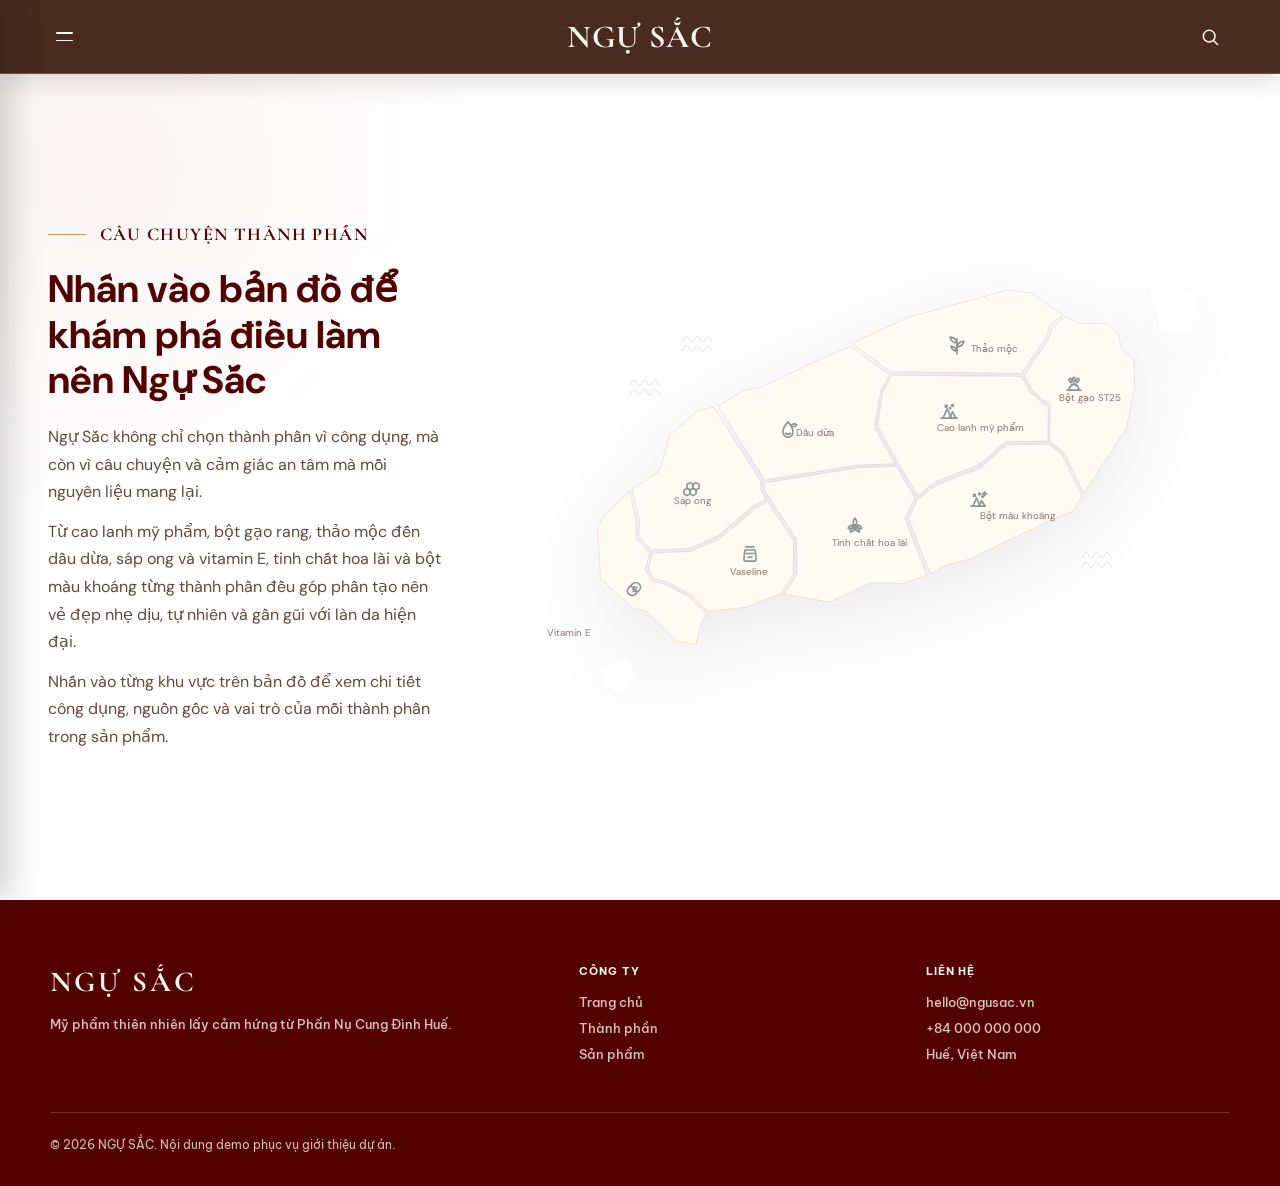
<file: nl/ml.html>
<!-- nl -->

<!DOCTYPE html>
<html lang="vi">

<head>
	<meta charset="UTF-8" />
	<meta name="viewport" content="width=device-width, initial-scale=1.0" />

	<title>NGỰ SẮC - Thành phần</title>

	<link rel="preconnect" href="https://fonts.googleapis.com" />
	<link rel="preconnect" href="https://fonts.gstatic.com" crossorigin />

	<link
		href="https://fonts.googleapis.com/css2?family=Be+Vietnam+Pro:wght@500;600;700&family=Cormorant+Garamond:wght@600;700;800&family=DM+Sans:wght@400;500;600;700&display=swap"
		rel="stylesheet" />

	<link rel="stylesheet" href="styles.css" />
</head>

<body>
	<nav class="site-nav">
  <button class="nav-hamburger" id="hamburgerBtn" aria-label="Menu" aria-expanded="false">
    <span></span>
    <span></span>
    <span></span>
  </button>

  <a href="../index.html#home" class="site-nav-logo">NGỰ<span> SẮC</span></a>

  <div class="site-nav-links">
    <a href="../index.html#home">Trang chủ</a>
    <a href="../index.html#ingredients">Thành phần</a>
    <a href="../index.html#products" class="site-nav-cta">Xem các sản phẩm</a>
  </div>

  <button class="nav-search-btn" aria-label="Tìm kiếm">
    <svg viewBox="0 0 24 24" fill="none">
      <circle cx="11" cy="11" r="7"></circle>
      <path d="M16.5 16.5L21 21"></path>
    </svg>
  </button>
</nav>

<div class="drawer-overlay" id="drawerOverlay"></div>

<div class="nav-drawer" id="navDrawer">
  <a href="../index.html#home">Trang chủ</a>
  <a href="../index.html#ingredients">Thành phần</a>
  <a href="../index.html#products">Xem các sản phẩm</a>
</div>

	<main>
		<section class="hero" id="top">
			<div class="hero-copy">
				<div class="story-title-row">
					<span class="story-line"></span>
					<h2>CÂU CHUYỆN THÀNH PHẦN</h2>
				</div>

				<h3 class="story-subtitle">Nhấn vào bản đồ để khám phá điều làm nên Ngự Sắc</h3>

				<div class="story-desc">
					<p>
						Ngự Sắc không chỉ chọn thành phần vì công dụng, mà còn vì câu chuyện và
						cảm giác an tâm mà mỗi nguyên liệu mang lại.
					</p>

					<p>
						Từ cao lanh mỹ phẩm, bột gạo rang, thảo mộc đến dầu dừa, sáp ong và vitamin E, tinh chất hoa lài
						và bột màu khoáng
						từng thành phần đều góp phần tạo nên vẻ đẹp nhẹ dịu, tự nhiên và gần gũi với làn da hiện đại.
					</p>

					<p>
						Nhấn vào từng khu vực trên bản đồ để xem chi tiết công dụng,
						nguồn gốc và vai trò của mỗi thành phần trong sản phẩm.
					</p>

				</div>
			</div>

			<div class="map-card" aria-label="Bản đồ thành phần">
				<div class="jejumap">
					<svg xmlns="http://www.w3.org/2000/svg" width="1068.072" viewBox="0 0 1068.072 674.243">


						<g transform="translate(-426.902 -1573.483)">

							<!-- 배경 : S -->
							<g class="background">
								<g transform="translate(-50 41)">
									<g>
										<path
											d="M-1542.605,3551.942c-4.328,0-4.328-9.354-8.657-9.354s-4.328,9.354-8.658,9.354-4.331-9.354-8.662-9.354-4.33,9.354-8.659,9.354-4.332-9.354-8.665-9.354-4.333,9.354-8.664,9.354"
											transform="translate(1594.571 -3542.588)"></path>
									</g>
									<g>
										<path
											d="M-1542.605,3551.942c-4.328,0-4.328-9.354-8.657-9.354s-4.328,9.354-8.658,9.354-4.331-9.354-8.662-9.354-4.33,9.354-8.659,9.354-4.332-9.354-8.665-9.354-4.333,9.354-8.664,9.354"
											transform="translate(1594.571 -3542.588)"></path>
									</g>
								</g>
								<g transform="translate(45 -16)">
									<g transform="translate(1258.107 2033.359)">
										<path
											d="M-1542.605,3551.942c-4.328,0-4.328-9.354-8.657-9.354s-4.328,9.354-8.658,9.354-4.331-9.354-8.662-9.354-4.33,9.354-8.659,9.354-4.332-9.354-8.665-9.354-4.333,9.354-8.664,9.354"
											transform="translate(1594.571 -3542.588)"></path>
									</g>
									<g transform="translate(1258.107 2048.918)">
										<path
											d="M-1542.605,3551.942c-4.328,0-4.328-9.354-8.657-9.354s-4.328,9.354-8.658,9.354-4.331-9.354-8.662-9.354-4.33,9.354-8.659,9.354-4.332-9.354-8.665-9.354-4.333,9.354-8.664,9.354"
											transform="translate(1594.571 -3542.588)"></path>
									</g>
								</g>
								<g transform="translate(-697 -299)">
									<g transform="translate(1258.107 2033.359)">
										<path
											d="M-1542.605,3551.942c-4.328,0-4.328-9.354-8.657-9.354s-4.328,9.354-8.658,9.354-4.331-9.354-8.662-9.354-4.33,9.354-8.659,9.354-4.332-9.354-8.665-9.354-4.333,9.354-8.664,9.354"
											transform="translate(1594.571 -3542.588)"></path>
									</g>
									<g transform="translate(1258.107 2048.918)">
										<path
											d="M-1542.605,3551.942c-4.328,0-4.328-9.354-8.657-9.354s-4.328,9.354-8.658,9.354-4.331-9.354-8.662-9.354-4.33,9.354-8.659,9.354-4.332-9.354-8.665-9.354-4.333,9.354-8.664,9.354"
											transform="translate(1594.571 -3542.588)"></path>
									</g>
								</g>
								<g transform="translate(-611 -371)">
									<g transform="translate(1258.107 2033.359)">
										<path
											d="M-1542.605,3551.942c-4.328,0-4.328-9.354-8.657-9.354s-4.328,9.354-8.658,9.354-4.331-9.354-8.662-9.354-4.33,9.354-8.659,9.354-4.332-9.354-8.665-9.354-4.333,9.354-8.664,9.354"
											transform="translate(1594.571 -3542.588)"></path>
									</g>
									<g transform="translate(1258.107 2048.918)">
										<path
											d="M-1542.605,3551.942c-4.328,0-4.328-9.354-8.657-9.354s-4.328,9.354-8.658,9.354-4.331-9.354-8.662-9.354-4.33,9.354-8.659,9.354-4.332-9.354-8.665-9.354-4.333,9.354-8.664,9.354"
											transform="translate(1594.571 -3542.588)"></path>
									</g>
								</g>
								<path
									d="M17.977,75.932,13.522,52.714,0,16.655,23.653,0,76.71,21.12,73.953,61.165,66.4,78.335l-16.14,5.159Z"
									transform="translate(1418.37 1573.483) rotate(3)"></path>
								<path d="M0,18.322,4.581,45.151l28.138,9.161L56.93,23.557,41.879,0Z"
									transform="translate(517.682 2190.51) rotate(3)"></path>
							</g>
							<!-- 배경 : E -->

							<!-- 귤 : S -->
							<a href="#" class="area area01">
								<g>
									<path class="bg"
										d="M49.029,206.287l22.932,15.661,35.46,65.233L171.9,176.373l10.068-67.492L178.284,64.6,156.051,45.445l-5.407-23.818L130.881,6.339,87.254,8.949,62.831-.675,41.448,17.783,36.011,38.829,0,99.187l15.1,24.051,31.881,24.051"
										transform="translate(1215.557 1628.059) rotate(3)"></path>
									<text class="txt" transform="translate(1318 1769)">
										<tspan x="-50" y="0">Quýt Hallabong</tspan>
									</text>
									<g transform="translate(270.797 1612.937)">
										<g>
											<circle class="ico" cx="0.796" cy="0.796" r="0.796"
												transform="translate(1055.629 122.916)"></circle>
										</g>
										<g>
											<circle class="ico" cx="0.796" cy="0.796" r="0.796"
												transform="translate(1055.629 119.73)"></circle>
										</g>
										<g>
											<circle class="ico" cx="0.796" cy="0.796" r="0.796"
												transform="translate(1053.963 125.464)"></circle>
										</g>
										<g>
											<circle class="ico" cx="0.796" cy="0.796" r="0.796"
												transform="translate(1052.211 122.916)"></circle>
										</g>
										<g>
											<path class="ico"
												d="M1034.376,125.918h4.344a.25.25,0,0,0,.177-.427l-3.1-3.1a.245.245,0,0,0-.189-.073.25.25,0,0,0-.181.091,5.814,5.814,0,0,0-1.3,3.242.25.25,0,0,0,.249.27Z">
											</path>
											<path class="ico"
												d="M1038.951,126.6a.25.25,0,0,0-.231-.154h-4.335a.248.248,0,0,0-.185.082.251.251,0,0,0-.064.194,5.815,5.815,0,0,0,1.359,3.17.252.252,0,0,0,.181.088h.01a.251.251,0,0,0,.177-.073l3.034-3.034A.252.252,0,0,0,1038.951,126.6Z">
											</path>
											<path class="ico"
												d="M1040.38,125.171a.251.251,0,0,0,.273-.054l3.109-3.109a.246.246,0,0,0,.073-.187.249.249,0,0,0-.088-.18,5.811,5.811,0,0,0-3.249-1.364.259.259,0,0,0-.191.064.251.251,0,0,0-.081.185v4.414A.247.247,0,0,0,1040.38,125.171Z">
											</path>
											<path class="ico"
												d="M1039.425,120.277a5.816,5.816,0,0,0-3.249,1.364.25.25,0,0,0-.015.367l3.11,3.109a.248.248,0,0,0,.177.073.244.244,0,0,0,.095-.019.248.248,0,0,0,.155-.231v-4.414a.249.249,0,0,0-.273-.249Z">
											</path>
											<path class="ico"
												d="M1040.972,125.764a.251.251,0,0,0,.231.154h4.344a.252.252,0,0,0,.184-.08.249.249,0,0,0,.065-.19,5.814,5.814,0,0,0-1.3-3.242.25.25,0,0,0-.37-.018l-3.1,3.1A.251.251,0,0,0,1040.972,125.764Z">
											</path>
											<path class="ico"
												d="M1045.538,126.447H1041.2a.25.25,0,0,0-.176.427l3.034,3.034a.249.249,0,0,0,.177.073h.009a.25.25,0,0,0,.181-.088,5.807,5.807,0,0,0,1.359-3.17.249.249,0,0,0-.249-.276Z">
											</path>
											<path class="ico"
												d="M1039.543,127.193a.251.251,0,0,0-.272.055l-3.029,3.028a.254.254,0,0,0-.074.189.249.249,0,0,0,.092.181,5.809,5.809,0,0,0,3.165,1.292h.023a.248.248,0,0,0,.169-.065.252.252,0,0,0,.081-.185v-4.265A.25.25,0,0,0,1039.543,127.193Z">
											</path>
											<path class="ico"
												d="M1040.653,127.248a.25.25,0,0,0-.427.176v4.265a.249.249,0,0,0,.25.25h.022a5.818,5.818,0,0,0,3.165-1.291.25.25,0,0,0,.019-.371Z">
											</path>
										</g>
										<path class="ico"
											d="M1052.3,111.357a9.1,9.1,0,0,0,6.869-8.288h0q-.16-.006-.321-.006a9.1,9.1,0,0,0-8.954,7.469l-4.425-4.425a.5.5,0,0,0-.707.707l4.371,4.371a11.434,11.434,0,0,0-9.591,7.128,7.813,7.813,0,1,0,5.027,14.144,11.379,11.379,0,1,0,7.732-21.1Zm-19.1,14.751a6.818,6.818,0,1,1,13.637,0,6.735,6.735,0,0,1-.042.741c-.009.084-.026.166-.038.25-.023.157-.047.313-.081.467-.022.1-.051.2-.077.3-.035.131-.072.262-.114.391-.036.105-.075.209-.115.313s-.1.237-.149.353-.095.2-.146.3c-.061.118-.127.233-.195.347-.053.089-.1.178-.161.265-.094.143-.2.281-.3.417-.039.05-.074.1-.113.151a6.956,6.956,0,0,1-1.067,1.047,6.809,6.809,0,0,1-11.038-5.346Zm16.9,6.818a10.35,10.35,0,0,1-4.715-1.142c.018-.017.034-.037.052-.054.122-.118.237-.241.351-.366.067-.073.136-.145.2-.22.088-.1.17-.215.253-.324s.157-.2.228-.305c.059-.085.11-.175.165-.263.084-.133.169-.264.245-.4.035-.065.064-.132.1-.2.084-.163.168-.327.24-.5.02-.049.035-.1.055-.148.076-.19.15-.379.211-.575.014-.046.023-.1.037-.142.058-.2.114-.4.156-.607.018-.089.027-.18.042-.269.028-.169.06-.337.077-.508a7.84,7.84,0,0,0,.041-.8h0c0-.263-.014-.523-.039-.78-.009-.084-.026-.164-.037-.247-.022-.172-.044-.344-.078-.512-.02-.1-.048-.194-.071-.291-.036-.148-.07-.3-.114-.442-.031-.1-.07-.2-.1-.3-.048-.135-.093-.27-.147-.4-.043-.1-.092-.2-.138-.3-.058-.125-.115-.249-.179-.37-.052-.1-.11-.195-.167-.291-.068-.116-.135-.231-.209-.343-.062-.1-.129-.186-.2-.279s-.153-.212-.235-.315-.148-.176-.223-.262-.172-.194-.262-.288-.164-.163-.248-.243-.187-.175-.285-.259-.179-.149-.271-.222-.2-.155-.308-.23-.192-.133-.291-.2-.218-.137-.33-.2-.2-.115-.308-.168-.233-.116-.352-.17-.213-.1-.322-.14-.247-.094-.373-.137c-.11-.038-.221-.075-.333-.108-.13-.038-.261-.07-.394-.1-.113-.027-.226-.054-.341-.076-.137-.026-.276-.045-.415-.063-.115-.016-.229-.033-.345-.043-.036,0-.07-.011-.106-.013a10.389,10.389,0,1,1,9.487,14.614Z">
										</path>
									</g>
								</g>
							</a>
							<!-- 귤 : E -->

							<!-- 카야 : S -->
							<a href="#" class="area area02">
								<g>
									<path class="bg"
										d="M0,101.012,66.391,143.7l81.423-3.184,132.692-5.1,36.859-60.109,5.1-21.548,21.4-17.5L289.2,2.532,251.019,0,88.981,53.5Z"
										transform="translate(932.393 1573.705) rotate(3)"></path>
									<text class="txt" transform="translate(1136 1689)">
										<tspan x="-12.45" y="0">Bija</tspan>
									</text>
									<g transform="translate(349.4 1781.727)">
										<path class="ico"
											d="M777.05-123.034c-1.592-1.479-4.308-1.154-6.055.725s-1.871,4.612-.279,6.091a3.563,3.563,0,0,0,2.461.928,4.988,4.988,0,0,0,3.593-1.652h0C778.516-118.822,778.641-121.555,777.05-123.034Zm-1.012,5.41c-1.371,1.477-3.453,1.777-4.641.674s-1.04-3.2.331-4.678a4,4,0,0,1,2.858-1.339,2.578,2.578,0,0,1,1.783.665C777.557-121.2,777.408-119.1,776.038-117.624Z">
										</path>
										<path class="ico"
											d="M777.614-122.3l-.053,1a3.354,3.354,0,0,1,2.235,1.1c1.136,1.223,1.264,2.959.285,3.87a2.738,2.738,0,0,1-3.688-.433l-.694.719a4.284,4.284,0,0,0,2.933,1.247,3.083,3.083,0,0,0,2.129-.8c1.384-1.287,1.279-3.657-.233-5.284A4.357,4.357,0,0,0,777.614-122.3Z">
										</path>
										<path class="ico"
											d="M788.748-132.31a19.467,19.467,0,0,0,6.888,1.132,19.465,19.465,0,0,0,6.887-1.132l1.185-.465-1.185-.466a19.465,19.465,0,0,0-6.887-1.132,19.754,19.754,0,0,0-6.643,1.052l1.431-1.43A19.583,19.583,0,0,0,796-138.777a19.489,19.489,0,0,0,4.07-5.671l.508-1.167-1.167.509a19.465,19.465,0,0,0-5.671,4.069,19.591,19.591,0,0,0-4.025,5.579l-1.4,1.4a19.766,19.766,0,0,0,1.038-6.593,19.482,19.482,0,0,0-1.133-6.888l-.465-1.186-.466,1.186a19.47,19.47,0,0,0-1.133,6.888,19.464,19.464,0,0,0,1.133,6.887l.207.526-3.612,3.612a19.765,19.765,0,0,0,1.046-6.619,19.475,19.475,0,0,0-1.133-6.887l-.466-1.186-.465,1.186a19.463,19.463,0,0,0-1.133,6.887,19.473,19.473,0,0,0,1.133,6.888l.211.537-3.422,3.422a19.692,19.692,0,0,0,1.059-6.658,19.463,19.463,0,0,0-1.133-6.887l-.466-1.185-.465,1.185a19.464,19.464,0,0,0-1.132,6.887,19.464,19.464,0,0,0,1.132,6.887l.219.557-.955.955.707.707.887-.887.523.206a19.465,19.465,0,0,0,6.887,1.132,19.463,19.463,0,0,0,6.888-1.132l1.184-.466-1.184-.465a19.463,19.463,0,0,0-6.888-1.132,19.776,19.776,0,0,0-6.587,1.035l3.464-3.464.527.207a19.487,19.487,0,0,0,6.887,1.132,19.489,19.489,0,0,0,6.888-1.132l1.185-.466-1.185-.466a19.477,19.477,0,0,0-6.888-1.133,19.748,19.748,0,0,0-6.595,1.039l3.581-3.582Z">
										</path>
									</g>
								</g>
							</a>
							<!-- 카야 : E -->

							<!-- 화산 : S -->
							<a href="#" class="area area03">
								<g>
									<path class="bg"
										d="M232.515,0l15.058,25.445L278.7,48.717l2.175,55.175-68.866,4.38-43.367,40.69L100.653,179.48,72.215,204.108l-32.636-47.8L0,93.283,6.425,34.925,20.048,8.84Z"
										transform="translate(974.072 1716.453) rotate(3)"></path>
									<text class="txt" transform="translate(1102 1818)">
										<tspan x="-35" y="0">Tro núi lửa</tspan>
									</text>
									<g transform="translate(525.795 1651.145)">
										<path class="ico"
											d="M576.225,116.058l-1.8-2.818a.5.5,0,0,0-.407-.231l-5.452-.153a.558.558,0,0,0-.408.193l-3.919,5.04a.5.5,0,0,0-.038.56l2.092,3.566a.5.5,0,0,0,.4.246l6.652.392h.029a.5.5,0,0,0,.464-.314l2.427-6.027A.5.5,0,0,0,576.225,116.058Zm-5.836,4.641c-.384-.3-.386-.041-.621-.429a.591.591,0,0,1,.54-.9c.486,0,.6.157.761.609S570.721,120.958,570.389,120.7Zm1.234-2.609c-.161.385-.744.49-.793.158-.057-.385-.2-.213-.122-.585a.516.516,0,0,1,.811-.346C571.8,117.55,571.781,117.71,571.623,118.09Zm1.351,1.347c-.316.163-.375.1-.5-.07-.194-.268-.144-.322.112-.522a.474.474,0,0,1,.522-.05c.1.055.117.139.1.261C573.181,119.259,573.285,119.277,572.974,119.437Zm.186-1.4c-.239.2-.56-.06-.9-.623a.859.859,0,0,1,.784-1.306c.707,0,.874.228,1.1.884S573.627,117.645,573.16,118.038Z">
										</path>
										<path class="ico"
											d="M589.545,120.841l-3.092-5a.5.5,0,0,0-.6-.206l-4.873,1.781a.5.5,0,0,0-.327.508l.382,5.1a.5.5,0,0,0,.241.391l2.249,1.362a.5.5,0,0,0,.518,0l5.333-3.245a.5.5,0,0,0,.165-.69Zm-6.446.706c-.358.184-.424.112-.563-.08-.219-.3-.162-.365.127-.592a.538.538,0,0,1,.593-.056c.112.062.132.157.112.295C583.335,121.345,583.452,121.365,583.1,121.547Zm.021-1.652a.7.7,0,0,1-.935-.815c.1-.567.308-.669.867-.76s.417.439.385.936C583.421,119.508,583.62,119.7,583.12,119.895Zm1.215-1.568c.132-.338.212-.323.548-.206.218.076.225.157.237.346.008.124.061.3-.062.353-.206.093-.161.089-.494-.1S584.251,118.54,584.335,118.327Zm.789,2.278c-.193.088-.151.084-.463-.1s-.293-.165-.215-.365c.124-.317.2-.3.514-.194.2.071.211.148.222.325C585.189,120.391,585.239,120.553,585.124,120.605Z">
										</path>
										<path class="ico"
											d="M590.592,143.792l-11.656-18.124a.5.5,0,0,0-.421-.229h-4.152a.5.5,0,0,0-.421.229l-11.657,18.124a.5.5,0,0,0,.421.771h27.465a.5.5,0,0,0,.421-.771Zm-15.957-17.353h3.607l4.4,6.841-2.166-1.429a.5.5,0,0,0-.653.09L577.26,134.9l-1.789-2.335a.5.5,0,0,0-.343-.193.5.5,0,0,0-.376.115l-4.218,3.555c-.212-.712-.52-1.743-.658-2.2Z">
										</path>
									</g>
								</g>
							</a>
							<!-- 화산 : E -->

							<!-- 소이빈 : S -->
							<a href="#" class="area area04">
								<g>
									<path class="bg"
										d="M0,108.9l83.079,117.16,151.409-32.5,61.179-5.272c-19-28.126-37.51-58.986-37.51-58.986l7.415-61.371,13.405-24.145L212.2,0l-46.12,21.8L69.463,74.691,42.311,80.51Z"
										transform="translate(713.23 1668.403) rotate(3)"></path>
									<text class="txt" transform="translate(866 1826)">
										<tspan x="-30" y="0">Đậu nành</tspan>
									</text>
									<g transform="translate(435.541 1456.187)">
										<path class="ico"
											d="M439.158,317.715a7.733,7.733,0,0,0-6.54-1.112,5.866,5.866,0,0,0-3.938,3.449,15.388,15.388,0,0,0-.533,1.785,7.652,7.652,0,0,1-4,5.877,15.785,15.785,0,0,0-1.467,1.152,5.866,5.866,0,0,0-1.763,4.928,7.34,7.34,0,0,0,7.6,6.784c3.381,0,7.581-1.784,10.952-6.737C444.477,326.479,442.3,319.978,439.158,317.715Zm-.672,15.457c-4.563,6.7-10.636,7.131-13.489,5.3a6.517,6.517,0,0,1-2.895-4.788,4.7,4.7,0,0,1,1.4-3.952,14.719,14.719,0,0,1,1.349-1.055c.4-.29.814-.6,1.221-.927a1.511,1.511,0,0,0,.152.15c.7.448,2.122.306,3.149-1.2s.636-2.887-.037-3.37a1.416,1.416,0,0,0-.309-.168c.1-.346.188-.69.273-1.022a15.083,15.083,0,0,1,.484-1.639,4.705,4.705,0,0,1,3.167-2.749,6.292,6.292,0,0,1,1.761-.246,6.471,6.471,0,0,1,3.753,1.179C441.219,320.663,443.045,326.47,438.487,333.171Z"
											transform="translate(0.837)"></path>
										<path class="ico"
											d="M444.325,330.519a8.5,8.5,0,0,0-5.06-5.242,6.428,6.428,0,0,0-5.715.483A17.376,17.376,0,0,0,431.912,327a8.533,8.533,0,0,1-7.46,2.627,17.754,17.754,0,0,0-2.053.063,6.427,6.427,0,0,0-4.755,3.2,8.493,8.493,0,0,0-.66,7.256c1.137,2.975,4.945,6.038,10.657,6.038a19.358,19.358,0,0,0,6.421-1.175C443.312,341.751,445.632,334.574,444.325,330.519Zm-14.038,2.818c-2.2.776-3.782-.158-4.161-1.151a2.005,2.005,0,0,1,.059-1.53,8.86,8.86,0,0,0,2.832-.336,9.7,9.7,0,0,0,2.652-1.7,2.008,2.008,0,0,1,1.139,1.215C433.134,330.844,432.49,332.561,430.287,333.337Z"
											transform="translate(0 1.609)"></path>
									</g>
								</g>
							</a>
							<!-- 소이빈 : E -->

							<!-- 한란 : S -->
							<a href="#" class="area area05">
								<g>
									<path class="bg"
										d="M57.812,48.806l33.28-32.251L101.729,6.6S122.872,1.029,126.992,0l83.162,117.285,1.541,15.41,8.266,13.024h0L201.744,157.4l-58.155,54.039-44.777,22.13L38.083,239.23l-23.03-20.88-.129-26.468L0,142.336l43.659-32.794Z"
										transform="translate(573.761 1772.354) rotate(3)"></path>
									<text class="txt" transform="translate(674.902 1938)">
										<tspan x="-39" y="0">Hoa lan tím</tspan>
									</text>
									<path class="ico"
										d="M916.77,23.952a11.848,11.848,0,0,0,3.525-8.691.5.5,0,0,0-.34-.43,12.614,12.614,0,0,0-9.284.84,11.917,11.917,0,0,0-3.272-7.7.5.5,0,0,0-.53-.087,10.907,10.907,0,0,0-6.054,8.033,11.186,11.186,0,0,0-9.758-1.068.5.5,0,0,0-.307.418,11.877,11.877,0,0,0,3.763,8.935,11.879,11.879,0,0,0-5.362,7.144.5.5,0,0,0,.234.531,12.919,12.919,0,0,0,6.033,1.389,15.169,15.169,0,0,0,5.433-1.045,11.339,11.339,0,0,0,2.367,9.765.5.5,0,0,0,.359.153.535.535,0,0,0,.147-.022A11.511,11.511,0,0,0,911.323,32a14.787,14.787,0,0,0,5.58,1.151,11.227,11.227,0,0,0,5.481-1.3.506.506,0,0,0,.229-.544A11.741,11.741,0,0,0,916.77,23.952Zm1.2-8.519a12.32,12.32,0,0,0-5.708,4.487l.813.584a11.007,11.007,0,0,1,6.223-4.426A11.259,11.259,0,0,1,915.82,23.5a10.365,10.365,0,0,0-1.111-.344,14.847,14.847,0,0,0-5.284-.416c.005-.011.008-.022.013-.034.168-.427.315-.845.446-1.255.064-.195.123-.388.18-.581.019-.067.034-.131.052-.2a14.512,14.512,0,0,0,.6-3.883A11.1,11.1,0,0,1,917.967,15.433Zm-11.7-6.08a23.472,23.472,0,0,0-1.629,10.033l.994-.1a23.161,23.161,0,0,1,1.7-9.914,11.1,11.1,0,0,1,2.387,7.126c0,.012-.008.022-.008.034a11.468,11.468,0,0,1-.055,1.2c-.028.288-.067.584-.115.886-.023.147-.049.3-.077.446-.059.313-.127.631-.209.958-.062.241-.136.487-.211.734s-.138.48-.223.729c-.149.426-.324.863-.509,1.3a3.686,3.686,0,0,0-2.227-.757,3.829,3.829,0,0,0-.456.046,18.66,18.66,0,0,0-1.082-2.095c-.062-.1-.123-.211-.186-.313-.04-.063-.081-.124-.122-.187a12.174,12.174,0,0,0-2.518-2.9A9.74,9.74,0,0,1,906.265,9.353ZM891.752,16.08a10.946,10.946,0,0,1,6.221,4.428l.812-.584a12.214,12.214,0,0,0-5.925-4.564,9.525,9.525,0,0,1,8.013,1.813c.007.006.01.017.018.023.179.14.351.288.521.441q.165.152.328.314c.037.037.074.072.111.11a12.074,12.074,0,0,1,.907,1.046l.022.029c.129.169.257.347.384.529q.132.193.261.4c.044.067.088.133.13.2a19.92,19.92,0,0,1,1.086,2.06,3.689,3.689,0,0,0-.91.573l-.011,0-.01,0a14.177,14.177,0,0,0-8.273.822A11.318,11.318,0,0,1,891.752,16.08Zm-1.008,15.338a23.069,23.069,0,0,1,9.223-3.873l-.127-.992a23.449,23.449,0,0,0-9.351,3.826,10.21,10.21,0,0,1,5.037-5.614c.013,0,.027,0,.039-.009a10.774,10.774,0,0,1,2.054-.738c.289-.07.58-.138.891-.189.085-.014.17-.026.256-.039a14.739,14.739,0,0,1,3-.107l.095.007c.341.022.709.077,1.068.121a3.679,3.679,0,0,0,1.567,5.285,18.729,18.729,0,0,1-3.2,1.869l-.015.007A13.2,13.2,0,0,1,890.744,31.418Zm14.3,9.012a14.258,14.258,0,0,0,2.125-7.09l-1-.035a13.121,13.121,0,0,1-2.619,7.513,10.716,10.716,0,0,1-1.575-9.079,19.523,19.523,0,0,0,3.5-2.108.479.479,0,0,0,.153-.21,3.612,3.612,0,0,0,.456.046,3.728,3.728,0,0,0,.69-.069,21.072,21.072,0,0,0,3.576,2.17A10.12,10.12,0,0,1,905.044,40.43Zm2.869-11.46a3.677,3.677,0,0,0,1.317-5.189c.09-.009.182-.021.27-.029a17.436,17.436,0,0,1,3.956.166,10.333,10.333,0,0,1,7.786,6.425,23.43,23.43,0,0,0-9.326-3.784l-.125.992A23.063,23.063,0,0,1,921,31.394C919.076,32.139,914.073,33.3,907.913,28.97Z"
										transform="translate(-231.141 1874.157)"></path>
								</g>
							</a>
							<!-- 한란 : E -->

							<!-- 청보리 : S -->
							<a href="#" class="area area06">
								<g>
									<path class="bg"
										d="M176.546,217s5.509-17.217,9.288-22.13L155.693,168.63l-40.247-19.145L92.58,145.83,81.563,126.586l6.046-27.73L63.359,76.972l-.327-28.223L49.13,0,10.587,41.962,0,60.486,9.075,146.3l55.948,45.362,23.441,4.161,44.984,40.449,7.185,6.425,31.378,2.65Z"
										transform="translate(513.143 1913.995) rotate(3)"></path>
									<text class="txt" transform="translate(479.902 2154)">
										<tspan x="-52.65" y="0">Mầm lúa mạch xanh</tspan>
									</text>
									<g transform="translate(-113.473 1511.083)">
										<g>
											<rect class="ico" width="26.558" height="1"
												transform="translate(575.473 620.033) rotate(-45)"></rect>
										</g>
										<g>
											<rect class="ico" width="6.93" height="1"
												transform="translate(599.746 595.76) rotate(-45)"></rect>
										</g>
										<g>
											<rect class="ico" width="6.931" height="1"
												transform="translate(598.751 590.818) rotate(-45)"></rect>
										</g>
										<g>
											<rect class="ico" width="6.93" height="1"
												transform="translate(604.82 596.886) rotate(-45)"></rect>
										</g>
										<g>
											<path class="ico" d="M604.425,602.691"></path>
										</g>
										<g>
											<path class="ico" d="M598.974,597.239"></path>
										</g>
										<g>
											<g>
												<path class="ico"
													d="M594.252,601.254a9.89,9.89,0,0,0,0-13.812h0a9.889,9.889,0,0,0,0,13.812Z">
												</path>
											</g>
											<g>
												<path class="ico"
													d="M594.959,601.961a9.89,9.89,0,0,0,13.813,0h0a9.89,9.89,0,0,0-13.813,0Z">
												</path>
											</g>
											<g>
												<path class="ico"
													d="M588.577,606.929a9.89,9.89,0,0,0,0-13.812h0a9.889,9.889,0,0,0,0,13.812Z">
												</path>
											</g>
											<g>
												<path class="ico" d="M590.961,597.9"></path>
											</g>
											<g>
												<path class="ico"
													d="M589.284,607.636a9.89,9.89,0,0,0,13.813,0h0a9.89,9.89,0,0,0-13.813,0Z">
												</path>
											</g>
											<g>
												<path class="ico"
													d="M582.9,612.6a9.89,9.89,0,0,0,0-13.812h0a9.889,9.889,0,0,0,0,13.812Z">
												</path>
											</g>
											<g>
												<path class="ico"
													d="M583.609,613.311a9.89,9.89,0,0,0,13.813,0h0a9.89,9.89,0,0,0-13.813,0Z">
												</path>
											</g>
										</g>
									</g>
									<path class="line1" d="M-13818-12277.708h65"
										transform="translate(18984.961 1047.753) rotate(-45)"></path>
									<circle class="line2" cx="5" cy="5" r="5"
										transform="translate(574.971 2087.543) rotate(-45)"></circle>
								</g>
							</a>
							<!-- 청보리 : E -->

							<!-- 피톤치드 : S -->
							<a href="#" class="area area07">
								<g>
									<path class="bg"
										d="M238.462,116.522,219.414,149.9l-24.7,10.012L165.8,174.368l-64.523,10.578L71.244,158.528,30.014,139.19,9.456,135.622.751,119.9l5.1-25.948L67.553,88.1l46.82-22.775,57.331-54.1L190.341,0,207.054,23.11l28.513,38.184Z"
										transform="translate(599.348 1924.229) rotate(3)"></path>
									<text class="txt" transform="translate(745.902 2054)">
										<tspan x="-18" y="0">Rừng</tspan>
									</text>
									<path class="ico"
										d="M1061.623,440.492l-3.561-4.554h1.753a.5.5,0,0,0,.393-.808l-3.075-3.933h1.426a.5.5,0,0,0,.393-.807l-4.252-5.438a.5.5,0,0,0-.788,0l-2.088,2.67-2.614-3.342h2.476a.5.5,0,0,0,.393-.807l-6.072-7.763a.515.515,0,0,0-.787,0l-6.072,7.763a.5.5,0,0,0,.393.807h2.475l-2.732,3.495-2.208-2.823a.5.5,0,0,0-.787,0l-4.254,5.438a.5.5,0,0,0,.394.807h1.427l-3.075,3.933a.5.5,0,0,0-.056.526.5.5,0,0,0,.449.282h1.752l-3.561,4.554a.5.5,0,0,0,.393.808h6.592v2.794h1V441.3h5.355v-1h-11.921l3.562-4.555a.5.5,0,0,0-.394-.807H1032.2l3.075-3.933a.5.5,0,0,0-.394-.808h-1.426l3.228-4.126,1.966,2.515-1.293,1.654a.5.5,0,0,0,.393.808h2.941l-5.356,6.848a.5.5,0,0,0,.394.807h9.147v5.391h1V438.7h9.624a.5.5,0,0,0,.394-.807l-5.356-6.848h2.941a.5.5,0,0,0,.393-.808l-1.413-1.807,1.848-2.362,3.228,4.126h-1.426a.5.5,0,0,0-.394.808l3.075,3.933h-1.753a.5.5,0,0,0-.393.807l3.561,4.555h-11.92v1h5.355v2.794h1V441.3h6.591a.5.5,0,0,0,.393-.808Z"
										transform="translate(-299.258 1587.473)"></path>
								</g>
							</a>
							<!-- 피톤치드 : E -->

							<!-- 녹차 : S -->
							<a href="#" class="area area08">
								<g>
									<path class="bg"
										d="M234.138,84.582s8.557-20.228,14.335-36c0,0-17.525-25.665-33.266-48.94L153.313,5.1.5,38.036,1.713,49.007,15.815,69,32.426,91.965l25.93,35.389,4.027,58.166L42.939,218.807l75.335,8.761,64.645-34.952,54.84-2.192,37.408-14.915Z"
										transform="translate(784.785 1865.312) rotate(3)"></path>
									<text class="txt" transform="translate(922.641 2006.479)">
										<tspan x="-28" y="0">Trà xanh</tspan>
									</text>
									<path class="ico"
										d="M357.686,157.638h0q-1.181.014-2.358.14a24.931,24.931,0,0,0-22.291,23.666l-6.1,6.1a.6.6,0,1,0,.847.847l6.105-6.106a24.962,24.962,0,0,0,23.8-24.65ZM342.575,173.6l2.542-2.543h7.013a24.025,24.025,0,0,1-2.092,2.543Zm6.283-6.283H354.3a23.435,23.435,0,0,1-1.39,2.542h-6.594Zm1.2-1.2,6.28-6.28a23.661,23.661,0,0,1-1.541,6.28Zm-8.679,8.679h7.453a23.622,23.622,0,0,1-13.648,6.2Z"
										transform="translate(580.687 1793.804)"></path>
								</g>
							</a>
							<!-- 녹차 : E -->

							<!-- 석류 : S -->
							<a href="#" class="area area09">
								<g>
									<path class="bg"
										d="M40.19,222.979l27.439-16.855L102.2,195.57l137.914-75.326,28.81-12.189L281.27,81.227,245.461,15.644,221.655-.233l-66.3,4.6L112.14,45.343,42.819,76.458,12.083,102.347C6.079,118.721,0,134.44,0,134.44Z"
										transform="translate(1027.736 1828.097) rotate(3)"></path>
									<text class="txt" transform="translate(1164.4 1963)">
										<tspan x="-27" y="0">Quả lựu</tspan>
									</text>
									<g transform="translate(165.83 1598.2)">
										<path class="ico"
											d="M997.627,318.611a.374.374,0,0,0-.413-.372,11.111,11.111,0,0,0,.015,22.106l.037,0a.374.374,0,0,0,.375-.375Zm-7.085,14.929a.756.756,0,1,1,.755-.755A.756.756,0,0,1,990.542,333.54Zm0-3.494a.755.755,0,1,1,.755-.755A.756.756,0,0,1,990.542,330.046Zm0-3.493a.756.756,0,1,1,.755-.756A.757.757,0,0,1,990.542,326.553Zm2.274,8.734a.755.755,0,1,1,.756-.756A.755.755,0,0,1,992.816,335.287Zm0-3.494a.755.755,0,1,1,.756-.755A.755.755,0,0,1,992.816,331.793Zm0-3.493a.755.755,0,1,1,.756-.756A.756.756,0,0,1,992.816,328.3Zm0-3.494a.755.755,0,1,1,.756-.756A.755.755,0,0,1,992.816,324.806Zm2.228,12.228a.755.755,0,1,1,.756-.756A.756.756,0,0,1,995.044,337.034Zm0-3.494a.756.756,0,1,1,.756-.755A.755.755,0,0,1,995.044,333.54Zm0-3.494a.755.755,0,1,1,.756-.755A.755.755,0,0,1,995.044,330.046Zm0-3.493a.756.756,0,1,1,.756-.756A.756.756,0,0,1,995.044,326.553Zm0-3.494a.755.755,0,1,1,.756-.755A.755.755,0,0,1,995.044,323.059Z">
										</path>
										<path class="ico"
											d="M999.36,318.239a.374.374,0,0,0-.413.372l-.014,21.361a.375.375,0,0,0,.375.375l.037,0a11.111,11.111,0,0,0,.015-22.106Zm6.672,6.8a.756.756,0,1,1-.756.755A.755.755,0,0,1,1006.032,325.042Zm-4.5,11.992a.755.755,0,1,1,.755-.756A.756.756,0,0,1,1001.53,337.034Zm0-3.494a.756.756,0,1,1,.755-.755A.755.755,0,0,1,1001.53,333.54Zm0-3.494a.755.755,0,1,1,.755-.755A.755.755,0,0,1,1001.53,330.046Zm0-3.493a.756.756,0,1,1,.755-.756A.756.756,0,0,1,1001.53,326.553Zm0-3.494a.755.755,0,1,1,.755-.755A.755.755,0,0,1,1001.53,323.059Zm2.228,12.228a.755.755,0,1,1,.755-.756A.755.755,0,0,1,1003.758,335.287Zm0-3.494a.755.755,0,1,1,.755-.755A.755.755,0,0,1,1003.758,331.793Zm0-3.493a.755.755,0,1,1,.755-.756A.756.756,0,0,1,1003.758,328.3Zm0-3.494a.755.755,0,1,1,.755-.756A.755.755,0,0,1,1003.758,324.806Zm2.274,8.734a.756.756,0,1,1,.755-.755A.756.756,0,0,1,1006.032,333.54Zm0-3.494a.755.755,0,1,1,.755-.755A.756.756,0,0,1,1006.032,330.046Z">
										</path>
										<g>
											<path class="ico"
												d="M998.286,342.408a13.119,13.119,0,0,1-3.244-25.829l-.9-3.046a.5.5,0,0,1,.7-.592l1.631.779,1.417-1.744a.514.514,0,0,1,.775,0l1.418,1.746,1.653-.782a.5.5,0,0,1,.693.6l-.9,3.041a13.119,13.119,0,0,1-3.237,25.832Zm-2.864-28.081.729,2.475a.5.5,0,0,1-.376.631,12.129,12.129,0,1,0,5.014,0,.5.5,0,0,1-.377-.632l.738-2.477-.994.47a.5.5,0,0,1-.6-.137l-1.277-1.572L997,314.656a.5.5,0,0,1-.6.136Z">
											</path>
										</g>
									</g>
								</g>
							</a>

						</g>
					</svg>

					<div class="ng-map-icons">

						<!-- Thảo mộc -->
						<span class="ng-float-icon icon-herb" aria-hidden="true">
							<svg viewBox="0 0 24 24">
								<path d="M12 21V6"></path>
								<path d="M12 10c-3.8-.4-6.2-2.6-6.8-5.8 4 .2 6.2 2.4 6.8 5.8z"></path>
								<path d="M12 14c3.8-.4 6.2-2.5 6.8-5.7-4 .2-6.2 2.3-6.8 5.7z"></path>
								<path d="M12 18c-3.1-.2-5.2-1.9-6-4.7 3.3.1 5.2 1.7 6 4.7z"></path>
							</svg>
						</span>

						<!-- Bột gạo ST25 -->
						<span class="ng-float-icon icon-rice" aria-hidden="true">
							<svg viewBox="0 0 24 24">
								<path d="M5 18h14"></path>
								<path d="M7 18c.5-3 2.1-5.2 5-6.5 2.9 1.3 4.5 3.5 5 6.5"></path>
								<path d="M9 13.8c.8-.7 1.8-1.2 3-1.6"></path>
								<path d="M15 13.8c-.8-.7-1.8-1.2-3-1.6"></path>
								<ellipse cx="8.5" cy="8.5" rx="1.2" ry="2.2" transform="rotate(-25 8.5 8.5)"></ellipse>
								<ellipse cx="12" cy="7.5" rx="1.2" ry="2.2"></ellipse>
								<ellipse cx="15.5" cy="8.5" rx="1.2" ry="2.2" transform="rotate(25 15.5 8.5)"></ellipse>
							</svg>
						</span>

						<!-- Cao lanh mỹ phẩm -->
						<span class="ng-float-icon icon-clay" aria-hidden="true">
							<svg viewBox="0 0 24 24">
								<path d="M4 19h16"></path>
								<path d="M6 19l4.2-9 4.2 9"></path>
								<path d="M12.4 19l3.1-6.2 3.1 6.2"></path>
								<circle cx="9.2" cy="7.2" r="1"></circle>
								<circle cx="15.5" cy="6.5" r=".85"></circle>
								<circle cx="13" cy="9.3" r=".65"></circle>
							</svg>
						</span>

						<!-- Dầu dừa -->
						<span class="ng-float-icon icon-coconut" aria-hidden="true">
							<svg viewBox="0 0 24 24">
								<path d="M12 3s5 5.6 5 10a5 5 0 0 1-10 0c0-4.4 5-10 5-10z"></path>
								<path d="M9.5 14.2c1.4 1.1 3.6 1.1 5 0"></path>
								<path d="M15.8 5.8c1.8-1.1 3.4-1 4.8.1-1.2 1.7-2.9 2.3-5 1.6"></path>
							</svg>
						</span>

						<!-- Sáp ong -->
						<span class="ng-float-icon icon-beeswax" aria-hidden="true">
							<svg viewBox="0 0 24 24">
								<path d="M9 5.5l3-1.8 3 1.8v3.6l-3 1.8-3-1.8V5.5z"></path>
								<path d="M15 5.5l3-1.8 3 1.8v3.6l-3 1.8-3-1.8V5.5z"></path>
								<path d="M6 11.2l3-1.8 3 1.8v3.6l-3 1.8-3-1.8v-3.6z"></path>
								<path d="M12 11.2l3-1.8 3 1.8v3.6l-3 1.8-3-1.8v-3.6z"></path>
							</svg>
						</span>

						<!-- Vaseline -->
						<span class="ng-float-icon icon-vaseline" aria-hidden="true">
							<svg viewBox="0 0 24 24">
								<path d="M8 6h8"></path>
								<path d="M7 9h10l1 9a2 2 0 0 1-2 2H8a2 2 0 0 1-2-2l1-9z"></path>
								<path d="M8 12.5h8"></path>
								<path d="M10 16h4"></path>
							</svg>
						</span>

						<!-- Vitamin E -->
						<span class="ng-float-icon icon-vitamin" aria-hidden="true">
							<svg viewBox="0 0 24 24">
								<path
									d="M7 17c-1.8-1.8-1.8-4.7 0-6.5L10.5 7c1.8-1.8 4.7-1.8 6.5 0s1.8 4.7 0 6.5L13.5 17c-1.8 1.8-4.7 1.8-6.5 0z">
								</path>
								<path d="M9.2 9.2l5.6 5.6"></path>
								<path d="M11 10.3h4"></path>
								<path d="M11 12.3h3.2"></path>
								<path d="M11 14.3h4"></path>
							</svg>
						</span>

						<!-- Tinh chất hoa lài -->
						<span class="ng-float-icon icon-jasmine" aria-hidden="true">
							<svg viewBox="0 0 24 24">
								<path d="M12 12c-2.4-2.2-2.2-5.2 0-7.5 2.2 2.3 2.4 5.3 0 7.5z"></path>
								<path d="M12 12c2.6-1.4 5.2-.5 6.7 2.2-2.8 1.2-5.4.4-6.7-2.2z"></path>
								<path d="M12 12c-1.3 2.6-3.9 3.4-6.7 2.2 1.5-2.7 4.1-3.6 6.7-2.2z"></path>
								<path d="M12 12c.4 3-1.4 5.1-4.4 5.8-.4-3 1.3-5.2 4.4-5.8z"></path>
								<path d="M12 12c3 .6 4.8 2.8 4.4 5.8-3-.7-4.8-2.8-4.4-5.8z"></path>
								<circle cx="12" cy="12" r="1.2"></circle>
							</svg>
						</span>

						<!-- Bột màu khoáng -->
						<span class="ng-float-icon icon-mineral" aria-hidden="true">
							<svg viewBox="0 0 24 24">
								<path d="M5 18h14"></path>
								<path d="M7 18l3.5-8 3.5 8"></path>
								<path d="M13 18l2.4-5.2L19 18"></path>
								<circle cx="8.5" cy="7.5" r="1"></circle>
								<circle cx="13.5" cy="6" r=".8"></circle>
								<circle cx="16.5" cy="8.5" r=".7"></circle>
								<path d="M18.5 4l.5 1.4 1.4.5-1.4.5-.5 1.4-.5-1.4-1.4-.5 1.4-.5.5-1.4z"></path>
							</svg>
						</span>


					</div>
				</div>
		</section>

		<div class="ng-detail-wrapper" aria-live="polite"></div>

		<section class="ng-other-ingredients" id="ng-other-ingredients">
			<div class="ng-other-inner">
				<div class="ng-other-head">
					<p class="ng-other-kicker">NGỰ SẮC</p>
					<h2>Khám phá các nguyên liệu khác</h2>
					<p>Chọn từng thành phần để xem câu chuyện, hình ảnh và vai trò của nguyên liệu trong công thức Ngự
						Sắc.</p>
				</div>

				<div class="ng-other-grid" aria-label="Danh sách thành phần"></div>
			</div>
		</section>
	</main>

	<footer class="site-footer">
		<div class="site-footer-grid">
			<div>
				<div class="site-footer-logo">NGỰ<span> SẮC</span></div>
				<p>Mỹ phẩm thiên nhiên lấy cảm hứng từ Phấn Nụ Cung Đình Huế.</p>
			</div>
			<div>
				<h4>Công ty</h4>
				<a href="../index.html#home">Trang chủ</a>
				<a href="../index.html#ingredients">Thành phần</a>
				<a href="../index.html#products">Sản phẩm</a>
			</div>
			<div>
				<h4>Liên hệ</h4>
				<a href="mailto:hello@ngusac.vn">hello@ngusac.vn</a>
				<a href="tel:+84000000000">+84 000 000 000</a>
				<a href="../index.html#home">Huế, Việt Nam</a>
			</div>
		</div>
		<div class="site-footer-bottom">© 2026 NGỰ SẮC. Nội dung demo phục vụ giới thiệu dự án.</div>
	</footer>
	<script>
/* =================================================
   NGỰ SẮC SEARCH FINAL
================================================= */

(function () {
  function initNguSacSearch() {
    const nav = document.querySelector('.nav, .site-nav');
    if (!nav) return;

    document
      .querySelectorAll('.search-panel, .search-backdrop, .ng-nav-search-box, .ng-search-suggest')
      .forEach(function (el) {
        el.remove();
      });

    if (!document.querySelector('.nav-search-btn')) {
      const btn = document.createElement('button');
      btn.className = 'nav-search-btn';
      btn.type = 'button';
      btn.setAttribute('aria-label', 'Tìm kiếm');
      btn.innerHTML = `
        <svg viewBox="0 0 24 24" fill="none">
          <circle cx="11" cy="11" r="7"></circle>
          <path d="M16.5 16.5L21 21"></path>
        </svg>
      `;
      nav.appendChild(btn);
    }

    const cleanPath = location.pathname.replace(/\\/g, '/');
    const isSubPage = cleanPath.includes('/nl/') || cleanPath.includes('/pl/');

    const imgPrefix = isSubPage ? '../' : '';
    const productLinkPrefix = isSubPage ? '../pl/pl.html' : 'pl/pl.html';

    const products = [
      {
        name: 'Phấn Phủ Ngự Sắc',
        desc: 'Phấn phủ thiên nhiên, nền mịn nhẹ và cảm hứng Huế.',
        image: imgPrefix + 'assets/pl/products/phanphu.png',
        link: productLinkPrefix + '#phan-nu',
        keywords: 'phan phu phấn phủ phan nu phấn nụ powder nền mịn'
      },
      {
        name: 'Phấn Má Hồng Ngự Sắc',
        desc: 'Má hồng thiên nhiên, sắc hồng nhẹ và dễ tán.',
        image: imgPrefix + 'assets/pl/products/phanma.png',
        link: productLinkPrefix + '#phan-ma',
        keywords: 'phan ma phấn má má hồng blush hồng tự nhiên'
      },
      {
        name: 'Son Dưỡng Ngự Sắc',
        desc: 'Son dưỡng từ dầu dừa, sáp ong, vitamin E và vaseline.',
        image: imgPrefix + 'assets/pl/products/sonduong.png',
        link: productLinkPrefix + '#son-duong',
        keywords: 'son duong son dưỡng môi dầu dừa sáp ong vitamin e vaseline'
      }
    ];

    function normalizeText(text) {
      return text
        .normalize('NFD')
        .replace(/[\u0300-\u036f]/g, '')
        .replace(/đ/g, 'd')
        .replace(/Đ/g, 'D')
        .toLowerCase();
    }

    function createUI() {
      if (!document.querySelector('.ngs-search-form')) {
        const form = document.createElement('form');
        form.className = 'ngs-search-form';
        form.innerHTML = `
          <input
            class="ngs-search-input"
            type="search"
            placeholder="Tìm sản phẩm Ngự Sắc"
            autocomplete="off"
          />

          <button class="ngs-search-close" type="button" aria-label="Đóng tìm kiếm">×</button>

          <button class="ngs-search-submit" type="submit" aria-label="Tìm kiếm">
            <svg viewBox="0 0 24 24" fill="none">
              <circle cx="11" cy="11" r="7"></circle>
              <path d="M16.5 16.5L21 21"></path>
            </svg>
          </button>
        `;
        document.body.appendChild(form);
      }

      if (!document.querySelector('.ngs-search-popover')) {
        const popover = document.createElement('section');
        popover.className = 'ngs-search-popover';
        popover.innerHTML = `
          <div class="ngs-search-head">
            <p class="ngs-search-title">Có thể bạn sẽ thích</p>
            <p class="ngs-search-link">
              Tìm kiếm trong <a href="${productLinkPrefix}#phan-nu">Sản phẩm Ngự Sắc</a>
            </p>
          </div>

          <div class="ngs-search-grid"></div>
          <p class="ngs-search-empty">Không tìm thấy sản phẩm phù hợp.</p>
        `;
        document.body.appendChild(popover);
      }
    }

    function renderProducts(keyword) {
      const popover = document.querySelector('.ngs-search-popover');
      const grid = document.querySelector('.ngs-search-grid');

      if (!popover || !grid) return;

      const cleanKeyword = normalizeText((keyword || '').trim());

      const filtered = products.filter(function (product) {
        const haystack = normalizeText(
          product.name + ' ' + product.desc + ' ' + product.keywords
        );

        return !cleanKeyword || haystack.includes(cleanKeyword);
      });

      popover.classList.toggle('no-result', filtered.length === 0);

      grid.innerHTML = filtered.map(function (product) {
        return `
          <a class="ngs-search-card" href="${product.link}">
            <img src="${product.image}" alt="${product.name}">
            <div>
              <strong class="ngs-search-name">${product.name}</strong>
              <span class="ngs-search-desc">${product.desc}</span>
            </div>
            <span class="ngs-search-arrow">›</span>
          </a>
        `;
      }).join('');
    }

    function openSearch() {
      createUI();

      const input = document.querySelector('.ngs-search-input');
      const form = document.querySelector('.ngs-search-form');
      const closeBtn = document.querySelector('.ngs-search-close');

      document.body.classList.add('ngs-search-open');
      renderProducts('');

      setTimeout(function () {
        input.focus();
      }, 100);

      input.oninput = function () {
        renderProducts(input.value);
      };

      closeBtn.onclick = closeSearch;

      form.onsubmit = function (event) {
        event.preventDefault();

        const firstProduct = document.querySelector('.ngs-search-card');
        if (firstProduct) {
          window.location.href = firstProduct.getAttribute('href');
        }
      };
    }

    function closeSearch() {
      document.body.classList.remove('ngs-search-open');

      const input = document.querySelector('.ngs-search-input');
      if (input) input.value = '';
    }

    document.addEventListener('click', function (event) {
      const searchBtn = event.target.closest('.nav-search-btn');
      const searchForm = event.target.closest('.ngs-search-form');
      const searchPopover = event.target.closest('.ngs-search-popover');

      if (searchBtn) {
        event.preventDefault();
        event.stopPropagation();
        event.stopImmediatePropagation();
        openSearch();
        return;
      }

      if (event.target.closest('.ngs-search-card')) {
        closeSearch();
        return;
      }

      if (
        document.body.classList.contains('ngs-search-open') &&
        !searchForm &&
        !searchPopover &&
        !searchBtn
      ) {
        closeSearch();
      }
    }, true);

    document.addEventListener('keydown', function (event) {
      if (event.key === 'Escape') closeSearch();
    });
  }

  if (document.readyState === 'loading') {
    document.addEventListener('DOMContentLoaded', initNguSacSearch);
  } else {
    initNguSacSearch();
  }
})();
</script>

	<script src="../text/nl/text.js" defer></script>
	<script src="script.js" defer></script>

	<script>
		document.addEventListener("DOMContentLoaded", function () {
			const subtitle = document.querySelector(".story-subtitle");
			if (subtitle) {
				subtitle.textContent = "Nhấn vào bản đồ để khám phá điều làm nên Ngự Sắc";
			}
		});
	</script>
	</body>

</html>
</file>
<file: nl/styles.css>
/* NGỰ SẮC — NL CLEAN CSS */

:root {
  --nav-height: 74px;
  --nav-brown: #4a2b20;
  --royal-red: #530000;
  --royal-gold: #c89b5e;
  --blush-pink: #d9a6a6;
  --cream: #fff8ef;
  --cream-soft: #f4e6d0;
  --paper: #fffaf5;
  --ink: #3b2a24;
  --muted: #715f56;
  --line: rgba(83, 0, 0, .14);
  --white: #fff;
  --ease: cubic-bezier(.22, 1, .36, 1);
  --transition: .35s var(--ease);
}

*,
*::before,
*::after {
  box-sizing: border-box;
  margin: 0;
  padding: 0;
}

html {
  scroll-behavior: smooth;
  scrollbar-width: thin;
  scrollbar-color: var(--blush-pink) var(--cream);
}

body {
  min-width: 320px;
  min-height: 100vh;
  overflow-x: hidden;
  padding-top: var(--nav-height);
  background: var(--paper);
  color: var(--ink);
  font-family: "DM Sans", Arial, sans-serif;
  -webkit-font-smoothing: antialiased;
  text-rendering: optimizeLegibility;
}

body.drawer-is-open,
body.ngs-search-open {
  overflow: hidden;
}

img,
video,
svg {
  display: block;
  max-width: 100%;
}

a {
  color: inherit;
  text-decoration: none;
}

ul {
  list-style: none;
}

button,
input {
  font: inherit;
}

button {
  border: 0;
  background: none;
  cursor: pointer;
}

:focus-visible {
  outline: 2px solid var(--royal-gold);
  outline-offset: 4px;
}

/* NAVBAR */
.site-nav,
.nav,
.site-nav.scrolled,
.nav.scrolled {
  position: fixed;
  inset: 0 0 auto;
  z-index: 1000;
  height: var(--nav-height);
  min-height: var(--nav-height);
  display: flex;
  align-items: center;
  justify-content: center;
  padding: 0 56px;
  border-bottom: 1px solid rgba(255, 248, 239, .18);
  background: var(--nav-brown);
  color: var(--cream);
  box-shadow: 0 8px 26px rgba(43, 25, 18, .14);
}

.site-nav-logo,
.nav-logo {
  position: absolute;
  left: 50%;
  top: 50%;
  z-index: 1002;
  transform: translate(-50%, -50%);
  color: var(--cream);
  font-family: "Cormorant Garamond", Georgia, serif;
  font-size: clamp(30px, 2.5vw, 38px);
  font-weight: 700;
  line-height: .92;
  letter-spacing: .032em;
  white-space: nowrap;
}

.site-nav-logo span,
.nav-logo span {
  color: inherit;
  font: inherit;
  letter-spacing: inherit;
}

.site-nav-links,
.nav-links {
  display: none;
}

.nav-hamburger {
  position: absolute;
  left: 56px;
  top: 50%;
  z-index: 1002;
  width: 28px;
  height: 28px;
  display: flex;
  flex-direction: column;
  align-items: flex-start;
  justify-content: center;
  gap: 6px;
  padding: 0;
  transform: translateY(-50%);
}

.nav-hamburger span {
  width: 17px;
  height: 1.4px;
  border-radius: 999px;
  background: var(--cream);
  transition: transform .3s var(--ease), opacity .2s ease;
  transform-origin: center;
}

.nav-hamburger span:nth-child(3) {
  display: none;
}

.nav-hamburger.is-open span:first-child {
  transform: translateY(3.7px) rotate(45deg);
}

.nav-hamburger.is-open span:nth-child(2) {
  transform: translateY(-3.7px) rotate(-45deg);
}

.nav-search-btn {
  position: absolute;
  right: 56px;
  top: 50%;
  z-index: 1002;
  width: 28px;
  height: 28px;
  display: grid;
  place-items: center;
  padding: 0;
  color: var(--cream);
  transform: translateY(-50%);
  transition: opacity .25s ease, transform .25s var(--ease);
}

.nav-search-btn:hover {
  transform: translateY(-50%) scale(1.08);
}

.nav-search-btn svg {
  width: 20px;
  height: 20px;
}

.nav-search-btn circle,
.nav-search-btn path,
.ngs-search-submit circle,
.ngs-search-submit path {
  fill: none;
  stroke: currentColor;
  stroke-width: 1.8;
  stroke-linecap: round;
  stroke-linejoin: round;
}

body.ngs-search-open .nav-search-btn {
  opacity: 0;
  pointer-events: none;
}

/* DRAWER */
.drawer-overlay {
  position: fixed;
  inset: 0;
  z-index: 1400;
  background: rgba(0, 0, 0, .38);
  opacity: 0;
  pointer-events: none;
  transition: opacity .35s ease;
}

.drawer-overlay.open {
  opacity: 1;
  pointer-events: auto;
}

.nav-drawer {
  position: fixed;
  inset: 0 auto 0 0;
  z-index: 1500;
  width: 260px;
  max-width: 72vw;
  height: 100dvh;
  display: flex;
  flex-direction: column;
  padding: 88px 28px 32px;
  background: var(--nav-brown);
  box-shadow: 8px 0 34px rgba(0, 0, 0, .2);
  transform: translateX(-100%);
  transition: transform .42s var(--ease);
}

.nav-drawer.open {
  transform: translateX(0);
}

.nav-drawer a {
  width: 100%;
  padding: 15px 0;
  border-bottom: 1px solid rgba(255, 248, 239, .2);
  color: var(--cream);
  font-family: "Be Vietnam Pro", "DM Sans", Arial, sans-serif;
  font-size: 14px;
  font-weight: 600;
  line-height: 1.45;
  opacity: 0;
  transform: translateX(-14px);
}

.nav-drawer.open a {
  animation: drawerItem .48s var(--ease) both;
}

.nav-drawer.open a:nth-child(1) { animation-delay: .06s; }
.nav-drawer.open a:nth-child(2) { animation-delay: .12s; }
.nav-drawer.open a:nth-child(3) { animation-delay: .18s; }

.nav-drawer a:hover,
.nav-drawer a.is-active {
  color: #efd8b8;
}

/* SEARCH UI - dùng được nếu HTML/JS đang tạo các phần tử ngs-search-* */
.search-panel,
.search-backdrop,
.ng-nav-search-box,
.ng-search-suggest {
  display: none !important;
}

.ngs-search-form {
  position: fixed;
  right: 64px;
  top: calc(var(--nav-height) / 2);
  z-index: 7000;
  width: clamp(220px, 24vw, 280px);
  height: 38px;
  display: flex;
  align-items: center;
  gap: 8px;
  border-bottom: 1.5px solid rgba(255, 248, 239, .9);
  color: var(--cream);
  opacity: 0;
  pointer-events: none;
  transform: translateY(-50%) translateX(24px);
  transition: opacity .28s var(--ease), transform .28s var(--ease);
}

body.ngs-search-open .ngs-search-form {
  opacity: 1;
  pointer-events: auto;
  transform: translateY(-50%);
}

.ngs-search-input {
  flex: 1;
  min-width: 0;
  height: 36px;
  border: 0;
  outline: 0;
  background: transparent;
  color: var(--cream);
  font-family: "Be Vietnam Pro", "DM Sans", Arial, sans-serif;
  font-size: 12.5px;
  font-weight: 700;
}

.ngs-search-input::placeholder {
  color: rgba(255, 248, 239, .74);
}

.ngs-search-close,
.ngs-search-submit {
  flex: 0 0 24px;
  width: 24px;
  height: 24px;
  display: grid;
  place-items: center;
  color: var(--cream);
}

.ngs-search-close {
  font-size: 21px;
  line-height: 1;
}

.ngs-search-submit svg {
  width: 18px;
  height: 18px;
}

.ngs-search-popover {
  position: fixed;
  top: var(--nav-height);
  right: 34px;
  z-index: 6900;
  width: min(560px, calc(100vw - 68px));
  max-height: min(390px, calc(100dvh - var(--nav-height) - 28px));
  overflow-y: auto;
  padding: 18px;
  border: 1px solid var(--line);
  border-radius: 0 0 22px 22px;
  background: rgba(255, 248, 239, .98);
  color: var(--royal-red);
  box-shadow: 0 22px 60px rgba(59, 42, 36, .18);
  opacity: 0;
  pointer-events: none;
  transform: translateY(-12px) scale(.985);
  transform-origin: top right;
  transition: opacity .3s var(--ease), transform .3s var(--ease);
}

body.ngs-search-open .ngs-search-popover {
  opacity: 1;
  pointer-events: auto;
  transform: none;
}

.ngs-search-head {
  display: flex;
  align-items: center;
  justify-content: space-between;
  gap: 14px;
  margin-bottom: 14px;
}

.ngs-search-title,
.ngs-search-link,
.ngs-search-name {
  font-family: "Be Vietnam Pro", "DM Sans", Arial, sans-serif;
}

.ngs-search-title {
  color: var(--royal-red);
  font-size: 13px;
  font-weight: 800;
}

.ngs-search-link {
  color: var(--muted);
  font-size: 12px;
  font-weight: 600;
}

.ngs-search-link a {
  color: var(--royal-red);
  text-decoration: underline;
  text-underline-offset: 3px;
}

.ngs-search-grid {
  display: grid;
  gap: 10px;
}

.ngs-search-card {
  min-height: 84px;
  display: grid;
  grid-template-columns: 68px 1fr auto;
  align-items: center;
  gap: 13px;
  padding: 8px 11px 8px 8px;
  border: 1px solid rgba(83, 0, 0, .1);
  border-radius: 16px;
  background: rgba(255, 255, 255, .76);
  transition: transform .24s var(--ease), box-shadow .24s ease, background .24s ease;
}

.ngs-search-card:hover {
  transform: translateY(-2px);
  background: #fff;
  box-shadow: 0 12px 28px rgba(59, 42, 36, .1);
}

.ngs-search-card img {
  width: 68px;
  height: 68px;
  border-radius: 12px;
  object-fit: cover;
  background: var(--cream-soft);
}

.ngs-search-name {
  display: block;
  margin-bottom: 3px;
  color: var(--royal-red);
  font-size: 13.5px;
  font-weight: 800;
  line-height: 1.35;
}

.ngs-search-desc {
  display: block;
  color: #6f5a50;
  font-size: 12px;
  line-height: 1.45;
}

.ngs-search-arrow {
  color: var(--royal-gold);
  font-size: 22px;
}

.ngs-search-empty {
  display: none;
  padding: 15px;
  border-radius: 14px;
  background: rgba(83, 0, 0, .06);
  color: var(--royal-red);
  font-size: 13px;
  font-weight: 700;
}

.ngs-search-popover.no-result .ngs-search-empty {
  display: block;
}

/* FOOTER */
.site-footer,
.footer {
  padding: 64px 48px 34px;
  background: var(--royal-red);
  color: rgba(255, 248, 239, .78);
}

.site-footer-grid,
.footer-grid {
  max-width: 1180px;
  display: grid;
  grid-template-columns: 1.6fr 1fr 1fr;
  gap: 42px;
  margin: 0 auto 40px;
}

.footer-grid {
  grid-template-columns: 1.8fr 1fr 1fr 1fr;
}

.site-footer-logo,
.footer-logo {
  margin-bottom: 14px;
  color: var(--cream);
  font-family: "Cormorant Garamond", Georgia, serif;
  font-size: 29px;
  font-weight: 700;
  letter-spacing: .11em;
}

.site-footer-logo span,
.footer-logo span {
  color: inherit;
  font: inherit;
}

.site-footer p,
.footer-tagline {
  max-width: 430px;
  color: rgba(255, 248, 239, .78);
  font-family: "Be Vietnam Pro", "DM Sans", Arial, sans-serif;
  font-size: 13px;
  font-weight: 500;
  line-height: 1.7;
}

.site-footer h4,
.footer-col-title {
  margin-bottom: 16px;
  color: var(--cream);
  font-family: "Be Vietnam Pro", "DM Sans", Arial, sans-serif;
  font-size: 11px;
  font-weight: 700;
  letter-spacing: .09em;
  text-transform: uppercase;
}

.site-footer a,
.footer-links a,
.footer-bottom-links a {
  display: block;
  margin-bottom: 10px;
  color: rgba(255, 248, 239, .78);
  font-family: "Be Vietnam Pro", "DM Sans", Arial, sans-serif;
  font-size: 13px;
  font-weight: 500;
}

.site-footer a:hover,
.footer-links a:hover,
.footer-bottom-links a:hover {
  color: var(--cream);
}

.site-footer-bottom,
.footer-bottom {
  max-width: 1180px;
  margin: 0 auto;
  padding-top: 24px;
  border-top: 1px solid rgba(255, 248, 239, .18);
  color: rgba(255, 248, 239, .76);
  font-family: "Be Vietnam Pro", "DM Sans", Arial, sans-serif;
  font-size: 12px;
}

.footer-bottom {
  display: flex;
  align-items: center;
  justify-content: space-between;
}

/* MOTION */
.ngs-reveal {
  opacity: 0;
  filter: blur(7px);
  transform: translateY(36px) scale(.988);
  transition:
    opacity .78s var(--ease),
    transform .78s var(--ease),
    filter .78s var(--ease);
  transition-delay: var(--ngs-delay, 0ms);
}

.ngs-reveal.from-left {
  transform: translateX(-34px);
}

.ngs-reveal.from-right {
  transform: translateX(34px);
}

.ngs-reveal.is-visible {
  opacity: 1;
  filter: none;
  transform: none;
}

.ngs-image {
  opacity: 0;
  filter: blur(8px) saturate(.9);
  transform: scale(1.035);
  transition: opacity .65s ease, filter .65s ease, transform .9s var(--ease);
}

.ngs-image.is-loaded {
  opacity: 1;
  filter: none;
  transform: none;
}

.ngs-clicked {
  animation: clickPop .28s var(--ease);
}

@keyframes drawerItem {
  from { opacity: 0; transform: translateX(-14px); }
  to { opacity: 1; transform: translateX(0); }
}

@keyframes clickPop {
  0%, 100% { transform: scale(1); }
  45% { transform: scale(.97); }
}

::-webkit-scrollbar {
  width: 8px;
  height: 8px;
}

::-webkit-scrollbar-track {
  background: var(--cream);
}

::-webkit-scrollbar-thumb {
  border: 2px solid var(--cream);
  border-radius: 999px;
  background: linear-gradient(180deg, var(--blush-pink), var(--royal-gold), var(--royal-red));
}

@media (max-width: 768px) {
  :root {
    --nav-height: 64px;
  }

  .site-nav,
  .nav,
  .site-nav.scrolled,
  .nav.scrolled {
    padding: 0 22px;
  }

  .site-nav-logo,
  .nav-logo {
    font-size: clamp(26px, 7vw, 34px);
  }

  .nav-hamburger {
    left: 22px;
  }

  .nav-search-btn {
    right: 22px;
  }

  .nav-drawer {
    width: 230px;
    max-width: 76vw;
    padding: 76px 24px 30px;
  }

  .ngs-search-form {
    right: 18px;
    width: min(210px, 52vw);
  }

  .ngs-search-popover {
    left: 12px;
    right: 12px;
    width: auto;
    padding: 15px;
  }

  .ngs-search-head {
    display: grid;
    gap: 5px;
  }

  .ngs-search-card {
    grid-template-columns: 62px 1fr;
  }

  .ngs-search-card img {
    width: 62px;
    height: 62px;
  }

  .ngs-search-arrow {
    display: none;
  }

  .site-footer,
  .footer {
    padding: 50px 20px 30px;
  }

  .site-footer-grid,
  .footer-grid {
    grid-template-columns: 1fr;
    gap: 28px;
  }

  .footer-bottom {
    align-items: flex-start;
    flex-direction: column;
    gap: 16px;
  }
}

@media (max-width: 430px) {
  .ngs-search-form {
    width: 170px;
  }

  .ngs-search-input::placeholder {
    color: transparent;
  }
}

@media (prefers-reduced-motion: reduce) {
  *,
  *::before,
  *::after {
    scroll-behavior: auto !important;
    animation: none !important;
    transition-duration: .01ms !important;
  }

  .ngs-reveal,
  .ngs-image {
    opacity: 1 !important;
    filter: none !important;
    transform: none !important;
  }
}

/* NL — BẢN ĐỒ THÀNH PHẦN */
.hero {
  min-height: calc(100svh - var(--nav-height));
  display: grid;
  grid-template-columns: minmax(300px, .55fr) minmax(540px, 1fr);
  align-items: center;
  gap: 70px;
  padding: 64px 48px;
  background:
    radial-gradient(circle at 8% 12%, rgba(217, 166, 166, .12), transparent 27%),
    var(--white);
}

.hero-copy {
  max-width: 520px;
}

.story-title-row {
  display: flex;
  align-items: center;
  gap: 14px;
  margin-bottom: 22px;
}

.story-line {
  width: 38px;
  height: 1px;
  flex: 0 0 auto;
  background: var(--royal-gold);
}

.story-title-row h2 {
  color: var(--royal-red);
  font-family: "Cormorant Garamond", Georgia, serif;
  font-size: 18px;
  font-weight: 700;
  letter-spacing: .08em;
  line-height: 1.2;
  text-transform: uppercase;
}

.story-subtitle {
  max-width: 500px;
  margin-bottom: 20px;
  color: var(--royal-red);
  font-size: clamp(28px, 3vw, 42px);
  font-weight: 700;
  line-height: 1.18;
}

.story-desc {
  display: grid;
  gap: 12px;
  color: #5e4a40;
  font-size: 16px;
  line-height: 1.72;
}

/* MAP */
.map-card {
  min-height: 620px;
  display: grid;
  place-items: center;
  padding: 34px;
}

.jejumap {
  position: relative;
  width: 100%;
  max-width: 920px;
}

.jejumap > svg {
  width: 100%;
  height: auto;
  overflow: visible;
  filter: drop-shadow(0 20px 42px rgba(59, 42, 36, .1));
}

.jejumap .background > path {
  fill: #fff;
}

.jejumap .background g path {
  fill: none;
  stroke: rgba(83, 0, 0, .2);
  stroke-miterlimit: 10;
}

.jejumap .area {
  cursor: pointer;
  outline: none;
  -webkit-tap-highlight-color: transparent;
}

.jejumap .area .bg {
  fill: #fffaf2;
  stroke: rgba(83, 0, 0, .14);
  stroke-width: 1;
  transition: fill var(--transition), filter var(--transition);
}

.jejumap .txt {
  fill: #8b766d;
  transition: fill var(--transition), filter var(--transition);
}

.jejumap .ico,
.jejumap .line1,
.jejumap .line2 {
  display: none;
}

.jejumap .area01 { --area-color: #c68a2d; }
.jejumap .area02 { --area-color: #527a4d; }
.jejumap .area03 { --area-color: #9a7b5c; }
.jejumap .area04 { --area-color: #b9864d; }
.jejumap .area05 { --area-color: #d59b22; }
.jejumap .area06 { --area-color: #dd704d; }
.jejumap .area07 { --area-color: #6f7892; }
.jejumap .area08 { --area-color: #f3dfb8; }
.jejumap .area09 { --area-color: #d96f8f; }

.jejumap .area:hover .bg,
.jejumap .area:focus-visible .bg,
.jejumap .area.active .bg {
  fill: var(--area-color);
  filter: brightness(1.05) saturate(1.1);
}

.jejumap .area:hover .txt,
.jejumap .area:focus-visible .txt,
.jejumap .area.active .txt {
  fill: #fff;
  filter: drop-shadow(0 1px 6px rgba(0, 0, 0, .2));
}

.jejumap .area08:hover .txt,
.jejumap .area08:focus-visible .txt,
.jejumap .area08.active .txt {
  fill: #5d4b2f;
  filter: none;
}

.ng-map-icons {
  position: absolute;
  inset: 0;
  z-index: 5;
  pointer-events: none;
}

.ng-float-icon {
  position: absolute;
  width: clamp(18px, 1.9vw, 26px);
  height: clamp(18px, 1.9vw, 26px);
  color: #81938c;
  opacity: .95;
  transform: translate(-50%, -50%);
}

.ng-float-icon svg {
  width: 100%;
  height: 100%;
}

.ng-float-icon path,
.ng-float-icon circle,
.ng-float-icon ellipse,
.ng-float-icon line,
.ng-float-icon polyline,
.ng-float-icon polygon {
  fill: none;
  stroke: currentColor;
  stroke-width: 1.65;
  stroke-linecap: round;
  stroke-linejoin: round;
  vector-effect: non-scaling-stroke;
}

.icon-herb { left: 63%; top: 15.5%; }
.icon-rice { left: 81%; top: 25%; }
.icon-clay { left: 61.8%; top: 31.5%; }
.icon-coconut { left: 37%; top: 36.3%; }
.icon-beeswax { left: 22%; top: 50.9%; }
.icon-vaseline { left: 31.2%; top: 66%; }
.icon-vitamin { left: 13.3%; top: 74.9%; }
.icon-jasmine,
.icon-more-1 { left: 47.3%; top: 59.4%; }
.icon-mineral,
.icon-more-2 { left: 66.2%; top: 53.2%; }

/* DETAIL */
.ng-detail-wrapper {
  width: 100%;
  overflow: hidden;
  background: var(--white);
}

.ng-detail-page {
  display: none;
  overflow: hidden;
  background: var(--white);
  scroll-margin-top: var(--nav-height);
}

.ng-detail-page.active-detail {
  display: block;
}

.ng-detail-hero {
  position: relative;
  height: 390px;
  display: grid;
  place-items: center;
  overflow: hidden;
  isolation: isolate;
  color: #fff;
}

.ng-detail-hero-bg,
.ng-detail-hero-overlay {
  position: absolute;
  inset: 0;
}

.ng-detail-hero-bg {
  z-index: -2;
  background-position: center;
  background-size: cover;
  transform: scale(1.04);
  transition: transform 1s var(--ease);
}

.ng-detail-hero-overlay {
  z-index: -1;
  background:
    linear-gradient(90deg, rgba(31, 20, 15, .68), rgba(31, 20, 15, .25)),
    linear-gradient(180deg, transparent, rgba(31, 20, 15, .42));
}

.ng-detail-hero-content {
  width: min(920px, 92%);
  color: #fff;
  text-align: center;
}

.ng-detail-hero-content h1 {
  margin-bottom: 22px;
  color: #fff;
  font-family: "Cormorant Garamond", Georgia, serif;
  font-size: clamp(38px, 4.8vw, 66px);
  font-weight: 700;
  line-height: 1;
}

.ng-detail-hero-content h2 {
  margin-bottom: 18px;
  color: rgba(255, 255, 255, .94);
  font-size: clamp(19px, 2vw, 27px);
  font-weight: 500;
  line-height: 1.35;
}

.ng-detail-hero-content p {
  max-width: 800px;
  margin: 0 auto;
  color: rgba(255, 255, 255, .86);
  font-size: 15px;
  line-height: 1.85;
}

.ng-detail-body {
  --detail-main: var(--royal-gold);
  --detail-bg: var(--cream);
  position: relative;
  min-height: 620px;
  display: grid;
  grid-template-columns: minmax(360px, 1.05fr) minmax(360px, .95fr);
  align-items: center;
  gap: clamp(48px, 7vw, 92px);
  padding: 108px 8vw;
  background: var(--detail-bg);
}

.ng-detail-img {
  position: relative;
  z-index: 2;
  overflow: hidden;
  background: var(--detail-bg);
  box-shadow: 0 24px 80px rgba(59, 42, 36, .1);
}

.ng-detail-img img {
  width: 100%;
  height: 430px;
  object-fit: cover;
}

.ng-detail-text {
  position: relative;
  z-index: 2;
  max-width: 540px;
}

.ng-detail-text h3 {
  margin-bottom: 28px;
  color: var(--detail-main);
  font-family: "Cormorant Garamond", Georgia, serif;
  font-size: clamp(32px, 3.5vw, 50px);
  font-weight: 700;
  line-height: 1.15;
}

.ng-detail-text p {
  color: var(--ink);
  font-size: 16px;
  line-height: 1.95;
}

.ng-detail-text p + p {
  margin-top: 16px;
}

.ng-wave {
  position: absolute;
  left: 8%;
  top: 90px;
  width: 310px;
  height: 250px;
  opacity: .6;
  background-image: radial-gradient(
    circle at 8px 8px,
    transparent 7px,
    var(--detail-main) 7.5px,
    var(--detail-main) 8.5px,
    transparent 9px
  );
  background-size: 28px 28px;
  pointer-events: none;
}

.back-map {
  min-height: 42px;
  display: inline-flex;
  align-items: center;
  justify-content: center;
  margin-top: 32px;
  padding: 0 20px;
  border: 1px solid rgba(83, 0, 0, .22);
  border-radius: 999px;
  background: rgba(255, 255, 255, .56);
  color: var(--royal-red);
  font-size: 13px;
  font-weight: 700;
  letter-spacing: .03em;
  transition: transform .25s var(--ease), background .25s ease, color .25s ease;
}

.back-map:hover {
  transform: translateY(-2px);
  background: var(--royal-red);
  color: var(--cream);
}

.ng-rice .ng-detail-body { --detail-main: #c89b5e; --detail-bg: #fff8ef; }
.ng-herbal .ng-detail-body { --detail-main: #530000; --detail-bg: #f8ebdd; }
.ng-kaolin .ng-detail-body { --detail-main: #9b6a45; --detail-bg: #fff8ef; }
.ng-coconut .ng-detail-body { --detail-main: #a96b4f; --detail-bg: #fff1e5; }
.ng-beeswax .ng-detail-body { --detail-main: #c89b5e; --detail-bg: #fff2cf; }
.ng-vitamin .ng-detail-body { --detail-main: #c76f6f; --detail-bg: #fff0ef; }
.ng-vaseline .ng-detail-body { --detail-main: #6f7892; --detail-bg: #f3f1ec; }
.ng-jasmine .ng-detail-body { --detail-main: #c89b5e; --detail-bg: #fff8ef; }
.ng-mineral .ng-detail-body { --detail-main: #b85f72; --detail-bg: #fff0f2; }

.ng-detail-page.targeted .ng-detail-hero-bg {
  transform: scale(1);
}

/* OTHER INGREDIENTS */
.ng-other-ingredients {
  display: none;
  position: relative;
  overflow: hidden;
  padding: 66px 5vw 80px;
  background:
    radial-gradient(circle at 12% 18%, rgba(217, 166, 166, .3), transparent 28%),
    radial-gradient(circle at 84% 28%, rgba(200, 155, 94, .25), transparent 26%),
    linear-gradient(135deg, #fff8ef, #f4e6d0 48%, #fff8ef);
}

body.has-active-detail .ng-other-ingredients {
  display: block;
}

.ng-other-inner {
  position: relative;
  z-index: 2;
  width: min(1080px, 100%);
  margin: 0 auto;
}

.ng-other-head {
  max-width: 620px;
  margin: 0 auto 30px;
  text-align: center;
}

.ng-other-kicker {
  display: inline-flex;
  align-items: center;
  justify-content: center;
  gap: 12px;
  margin-bottom: 14px;
  color: var(--royal-red);
  font-family: "Be Vietnam Pro", "DM Sans", sans-serif;
  font-size: 12px;
  font-weight: 800;
  letter-spacing: .2em;
  text-transform: uppercase;
}

.ng-other-kicker::before,
.ng-other-kicker::after {
  content: "";
  width: 36px;
  height: 1px;
  background: rgba(83, 0, 0, .35);
}

.ng-other-head h2 {
  margin-bottom: 12px;
  color: var(--royal-red);
  font-family: "Cormorant Garamond", Georgia, serif;
  font-size: clamp(36px, 3.6vw, 54px);
  font-weight: 800;
  line-height: 1;
}

.ng-other-head p {
  max-width: 580px;
  margin: 0 auto;
  color: #6f5a50;
  font-size: 14px;
  line-height: 1.65;
}

.ng-other-grid {
  display: grid;
  grid-template-columns: repeat(4, minmax(0, 1fr));
  gap: 16px;
}

.ng-other-card {
  position: relative;
  isolation: isolate;
  min-height: 220px;
  display: flex;
  flex-direction: column;
  justify-content: flex-end;
  overflow: hidden;
  border: 1px solid rgba(255, 255, 255, .5);
  border-radius: 20px;
  background: rgba(255, 255, 255, .45);
  color: var(--ink);
  text-align: left;
  box-shadow: 0 20px 60px rgba(59, 42, 36, .11);
  transition: transform .35s var(--ease), box-shadow .35s ease;
}

.ng-other-card:hover,
.ng-other-card:focus-visible {
  transform: translateY(-6px);
  box-shadow: 0 28px 76px rgba(59, 42, 36, .16);
}

.ng-other-card.is-active {
  display: none;
}

.ng-other-media {
  position: absolute;
  inset: 0;
  z-index: -2;
}

.ng-other-media::after {
  content: "";
  position: absolute;
  inset: 0;
  background:
    linear-gradient(180deg, rgba(255, 248, 239, .08), rgba(59, 42, 36, .22) 55%, rgba(59, 42, 36, .56)),
    radial-gradient(circle at 50% 12%, rgba(255, 255, 255, .42), transparent 40%);
}

.ng-other-media img {
  width: 100%;
  height: 100%;
  object-fit: cover;
  transform: scale(1.03);
  transition: transform .65s var(--ease), filter .5s ease;
}

.ng-other-card:hover .ng-other-media img {
  transform: scale(1.09);
  filter: saturate(1.06) contrast(1.03);
}

.ng-other-placeholder {
  width: 100%;
  height: 100%;
  display: grid;
  place-items: center;
  background: var(--cream-soft);
  color: var(--royal-red);
  font-family: "Cormorant Garamond", Georgia, serif;
  font-size: 76px;
  font-weight: 800;
  opacity: .4;
}

.ng-other-shine {
  position: absolute;
  inset: 0;
  z-index: 3;
  background: linear-gradient(120deg, transparent, rgba(255, 255, 255, .5) 48%, transparent 68%);
  pointer-events: none;
  transform: translateX(-120%);
  transition: transform .7s ease;
}

.ng-other-card:hover .ng-other-shine {
  transform: translateX(120%);
}

.ng-other-content {
  position: relative;
  z-index: 5;
  padding: 16px;
}

.ng-other-icon {
  display: inline-flex;
  margin-bottom: 8px;
  padding: 5px 9px;
  border: 1px solid rgba(255, 255, 255, .55);
  border-radius: 999px;
  background: rgba(255, 248, 239, .58);
  color: var(--royal-red);
  font-size: 10px;
  font-weight: 800;
  letter-spacing: .08em;
}

.ng-other-name {
  display: block;
  margin-bottom: 8px;
  color: var(--cream);
  font-family: "Be Vietnam Pro", "DM Sans", sans-serif;
  font-size: 16px;
  font-weight: 800;
  line-height: 1.25;
  text-shadow: 0 2px 16px rgba(0, 0, 0, .28);
}

.ng-other-note {
  display: -webkit-box;
  overflow: hidden;
  margin-bottom: 10px;
  color: rgba(255, 248, 239, .88);
  font-size: 11.5px;
  line-height: 1.45;
  text-shadow: 0 2px 14px rgba(0, 0, 0, .24);
  -webkit-box-orient: vertical;
  -webkit-line-clamp: 2;
}

.ng-other-link {
  display: inline-flex;
  align-items: center;
  gap: 8px;
  color: var(--cream);
  font-family: "Be Vietnam Pro", sans-serif;
  font-size: 11px;
  font-weight: 800;
  letter-spacing: .04em;
  text-transform: uppercase;
}

.ng-other-link::after {
  content: "→";
  font-size: 15px;
  transition: transform .3s ease;
}

.ng-other-card:hover .ng-other-link::after {
  transform: translateX(4px);
}

@media (max-width: 1024px) {
  .hero {
    grid-template-columns: 1fr;
    gap: 42px;
    padding: 48px 28px;
  }

  .hero-copy {
    max-width: 680px;
  }

  .map-card {
    min-height: auto;
    padding: 22px;
  }

  .ng-detail-body {
    grid-template-columns: 1fr;
    gap: 38px;
    padding: 80px 28px;
  }

  .ng-detail-text {
    max-width: none;
  }

  .ng-other-grid {
    grid-template-columns: repeat(3, minmax(0, 1fr));
  }
}

@media (max-width: 640px) {
  .hero {
    gap: 32px;
    padding: 38px 18px;
  }

  .story-title-row h2 {
    font-size: 16px;
  }

  .story-desc {
    font-size: 14px;
  }

  .map-card {
    min-height: 340px;
    padding: 10px;
  }

  .ng-detail-hero {
    height: 420px;
    padding: 0 18px;
  }

  .ng-detail-hero-content p {
    font-size: 13px;
    line-height: 1.7;
  }

  .ng-detail-body {
    padding: 64px 18px;
  }

  .ng-detail-img img {
    height: 270px;
  }

  .ng-detail-text p {
    font-size: 14px;
    line-height: 1.82;
  }

  .ng-wave {
    left: 20px;
    top: 58px;
    width: 230px;
    height: 180px;
  }

  .ng-other-ingredients {
    padding: 62px 18px 76px;
  }

  .ng-other-head {
    text-align: left;
  }

  .ng-other-kicker {
    justify-content: flex-start;
    font-size: 11px;
  }

  .ng-other-kicker::after {
    display: none;
  }

  .ng-other-head h2 {
    font-size: 42px;
  }

  .ng-other-grid {
    grid-template-columns: repeat(2, minmax(0, 1fr));
    gap: 12px;
  }

  .ng-other-card {
    min-height: 190px;
  }
}
</file>
